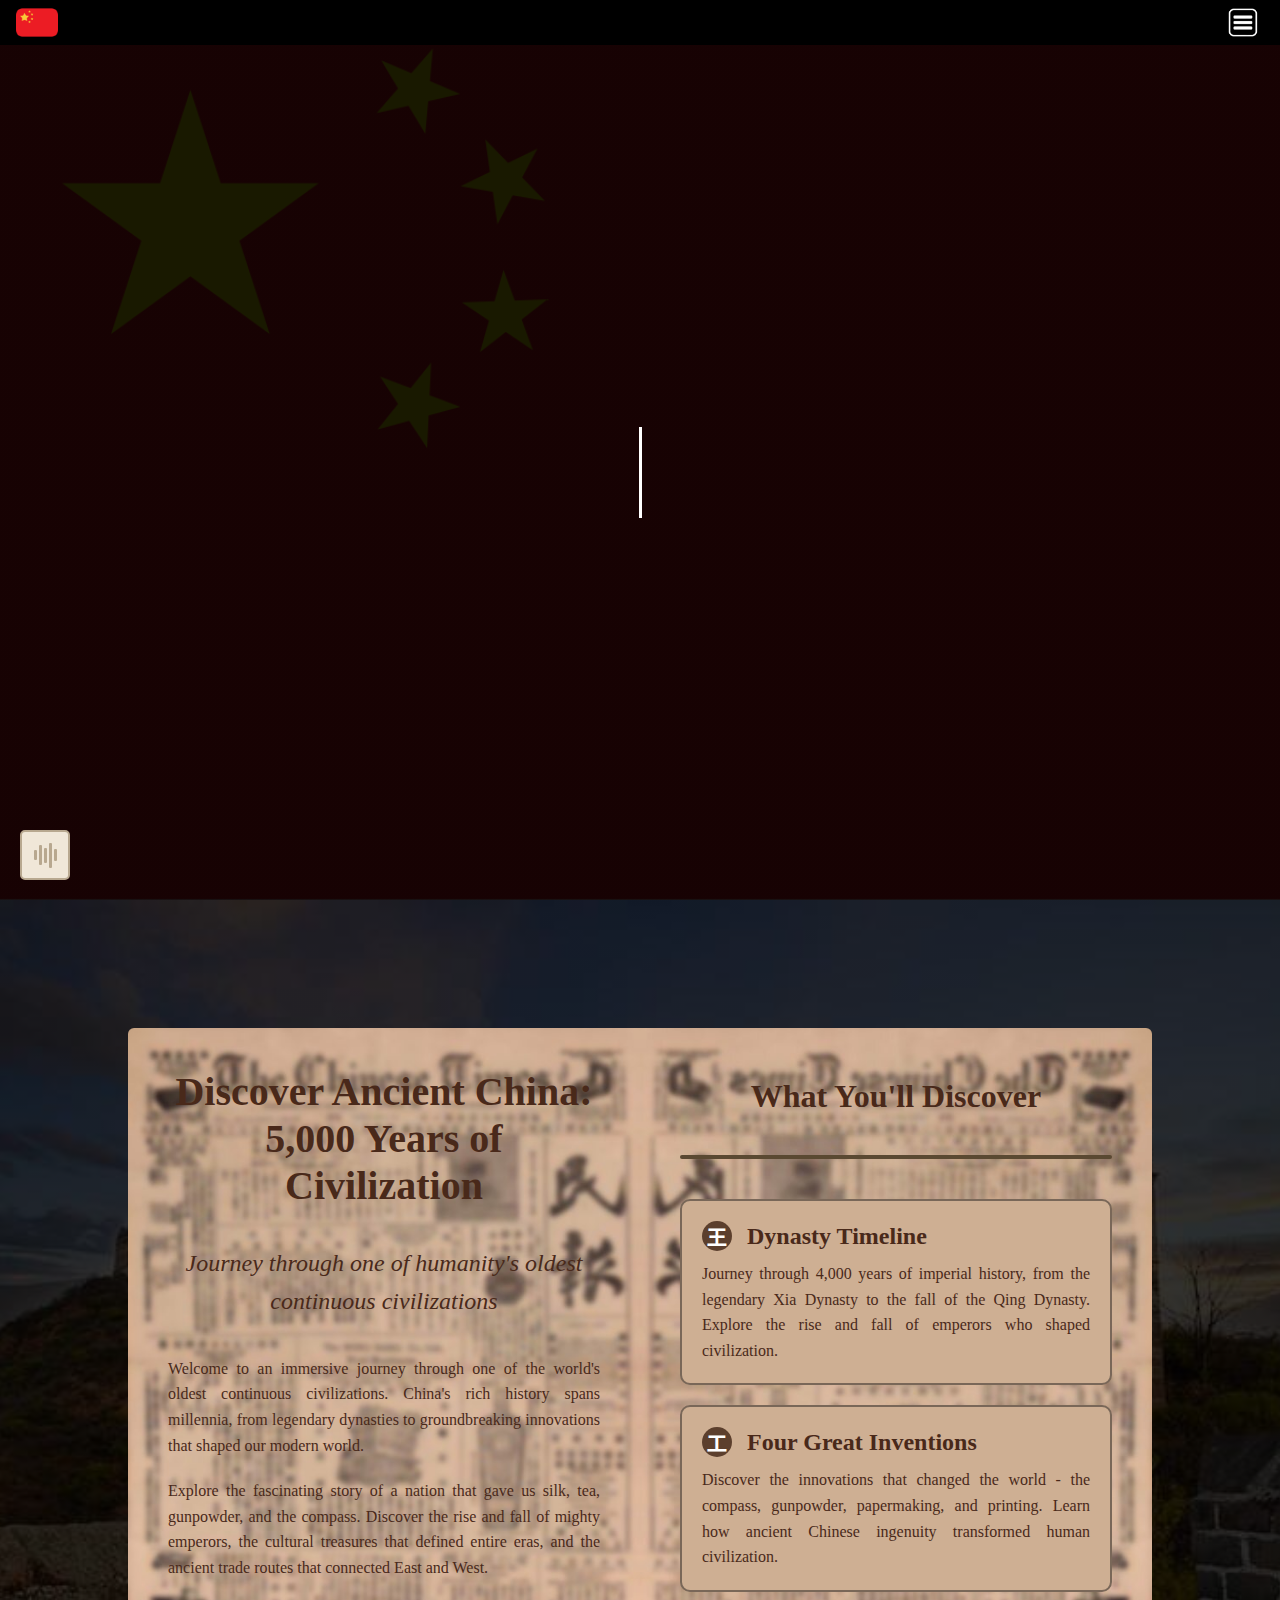
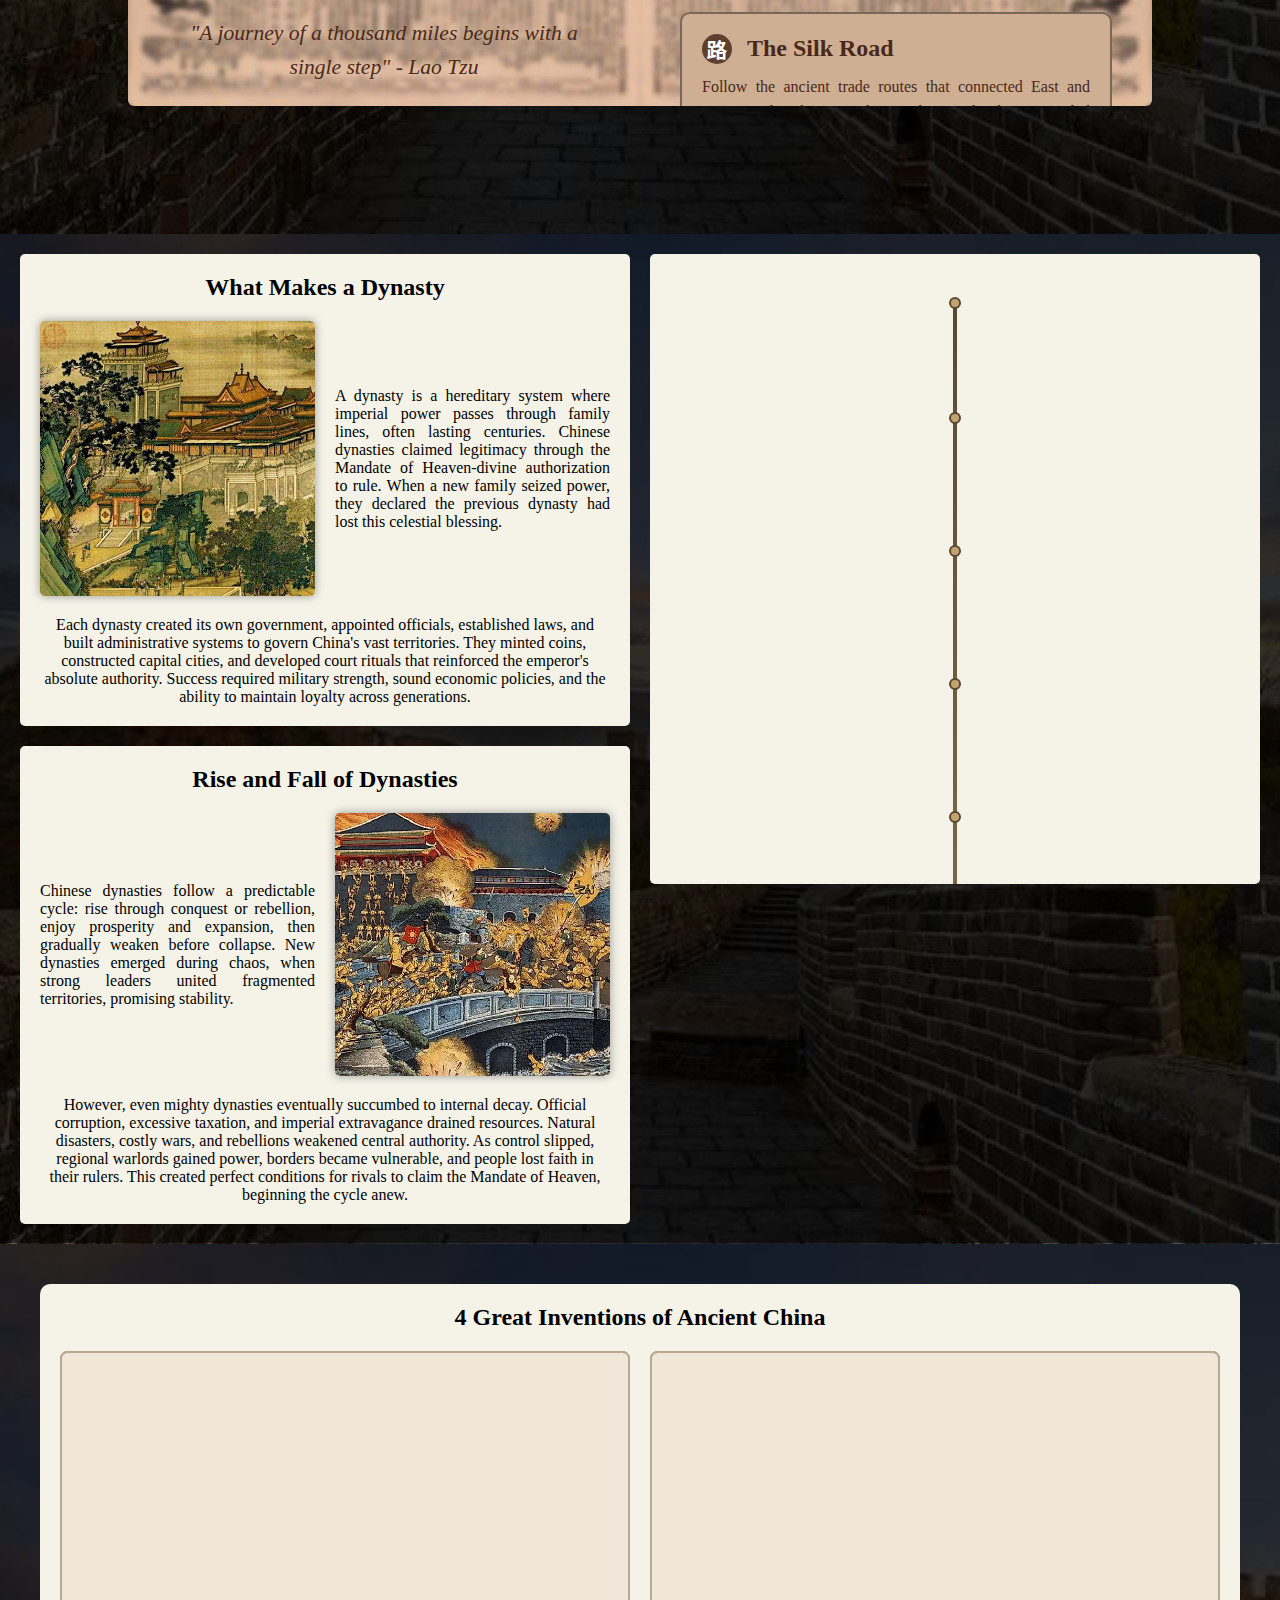
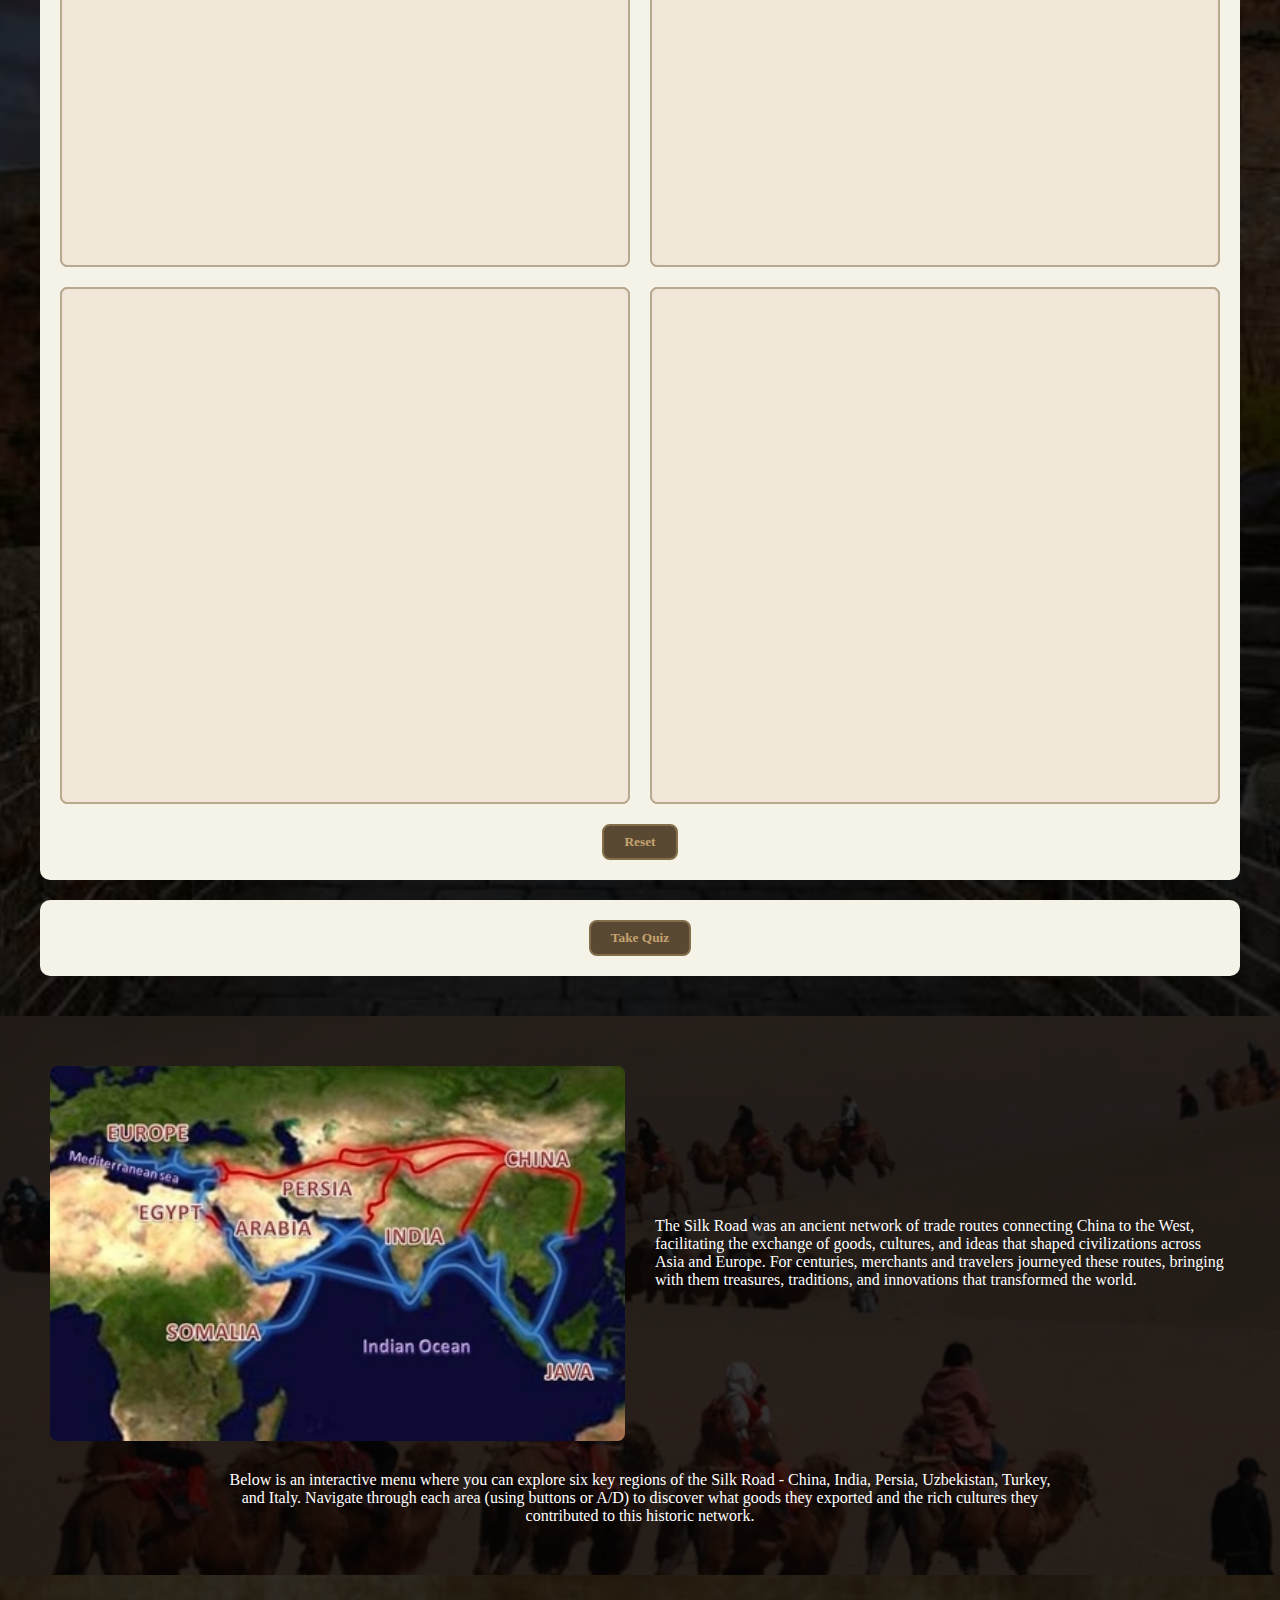
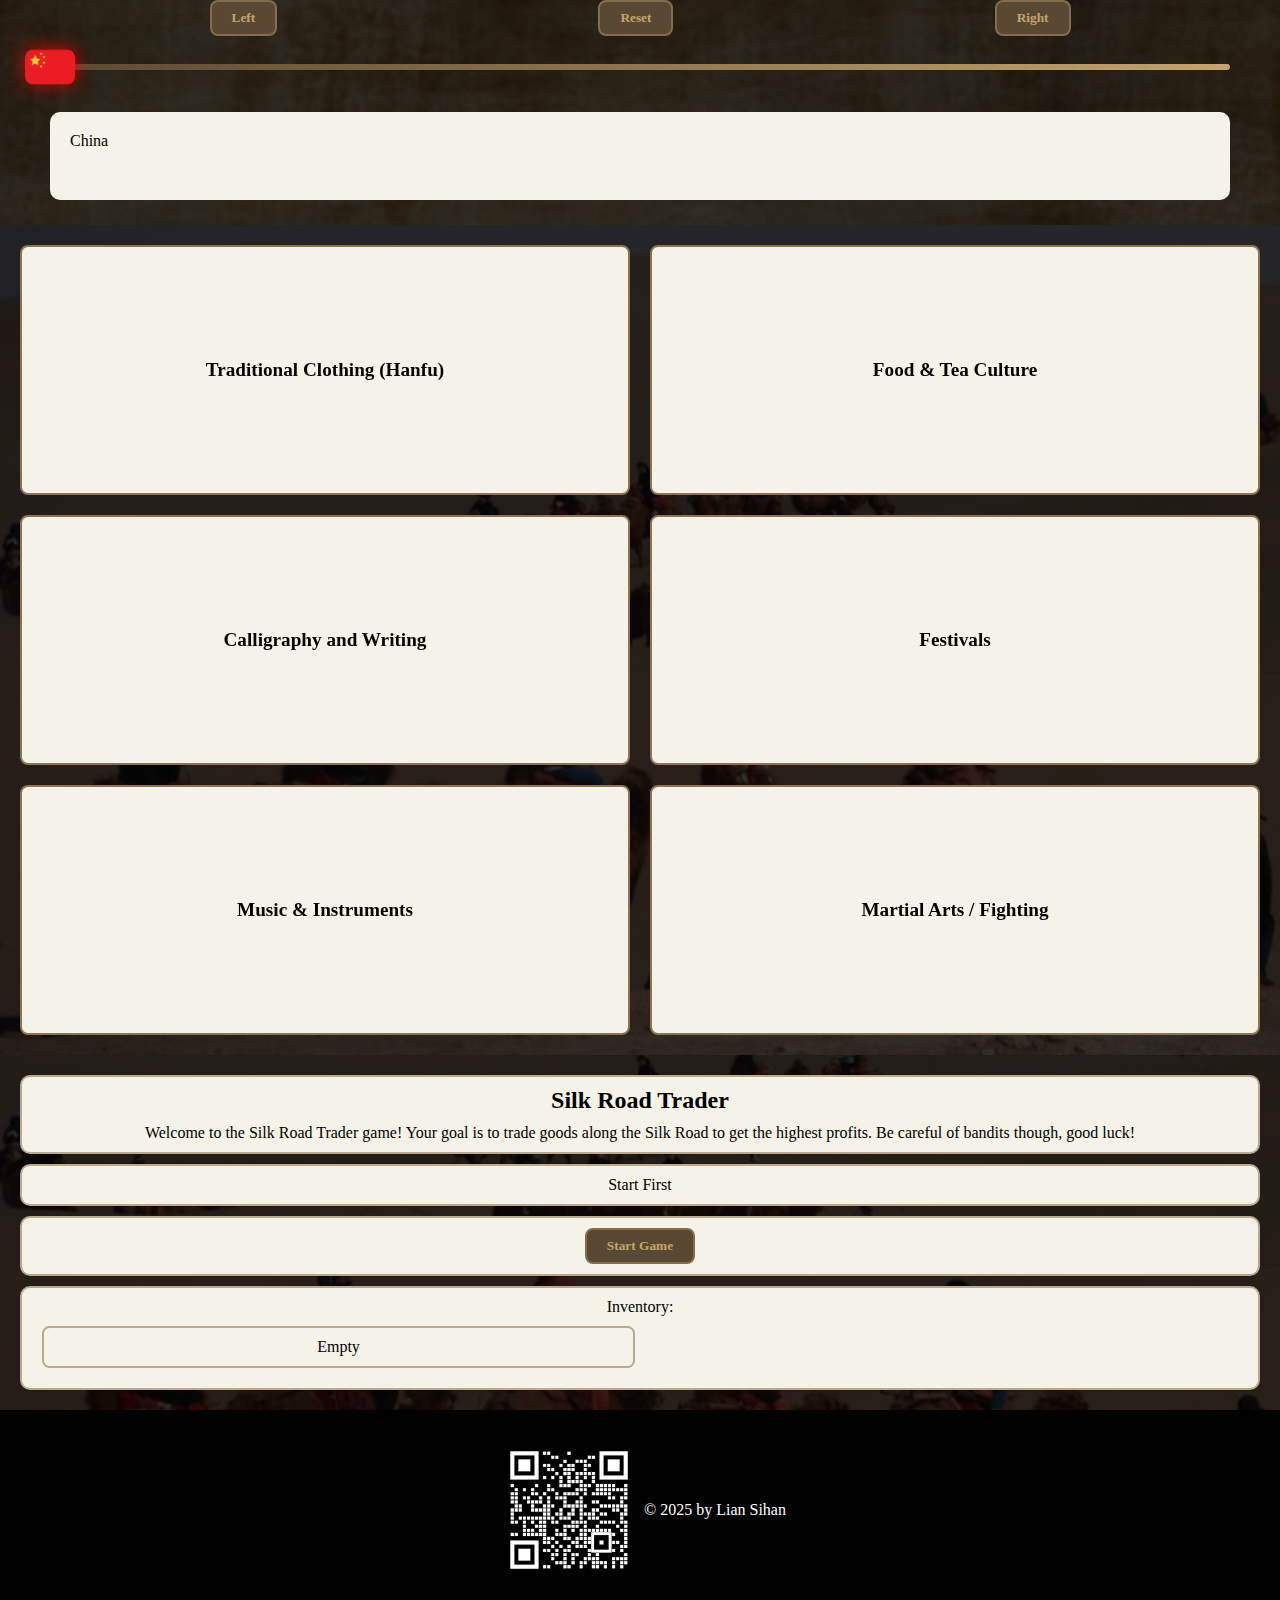
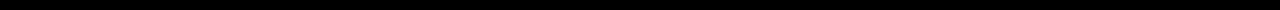
<file: WebDevA2/index.html>
<!DOCTYPE html>
<html>
    <head>
        <meta charset="UTF-8">
        <meta name="viewport" content="width=device-width,initial-scale=1.0,maximum-scale=1,user-scalable=no">
        <title>China</title>
        <link rel="stylesheet" href="css/style.css">
        <script src="main.js" defer></script>
        <meta name="mobile-web-app-capable" content="yes">
        <meta name="apple-mobile-web-app-capable" content="yes">
        <link rel="icon" type="image/x-icon" href="images/chinaEmoji.png">
        <link rel="manifest" href="manifest.json">
    </head>

    <body>
        <header>
            <button id="home"><img src="images/chinaEmoji.png" alt="China Emoji"></button>
            <button id="hamIcon"><img src="images/menuBtn.png" alt="China Emoji"></button>
        </header>

        <nav id="sideMenu">
            <button id="closeMenu"><img src="images/closeMenuBtn.png" alt="Close Menu"></button>
            <div>
                <ul>
                    <li><button id="page1btn">Home</button></li>
                    <li><button id="page2btn">Major Dynasties</button></li>
                    <li><button id="page3btn">Famous Inventions</button></li>
                    <li><button id="page4btn">Silk Road & Trade</button></li>
                    <li><button id="page5btn">Ancient Chinese Culture</button></li>
                    <li><button id="page6btn">Game</button></li>
                </ul>
            </div>
        </nav>

        <section>
            <aside>
                <p><span id="title"></span><span id="cursor">&nbsp;</span></p>
            </aside>
        </section>

        <main id="pagecontainer">
            <section class="page" id="page1">
                <div>
                    <section class="page1Content">
                        <h1>Discover Ancient China: 5,000 Years of Civilization</h1>
                        <p>Journey through one of humanity's oldest continuous civilizations</p>
                        <p>Welcome to an immersive journey through one of the world's oldest continuous civilizations. China's rich history spans millennia, from legendary dynasties to groundbreaking innovations that shaped our modern world.</p>
                        <p>Explore the fascinating story of a nation that gave us silk, tea, gunpowder, and the compass. Discover the rise and fall of mighty emperors, the cultural treasures that defined entire eras, and the ancient trade routes that connected East and West.</p>
                        <p>"A journey of a thousand miles begins with a single step" - Lao Tzu</p>
                        <div>
                            <h2>What You'll Discover</h2><hr>
                            <div>
                                    <aside>
                                        <div>
                                            <div class="logo">王</div>
                                            <h3>Dynasty Timeline</h3>
                                        </div>
                                        <p>Journey through 4,000 years of imperial history, from the legendary Xia Dynasty to the fall of the Qing Dynasty. Explore the rise and fall of emperors who shaped civilization.</p>
                                    </aside>
                                    <aside>
                                        <div>
                                            <div class="logo">工</div>
                                            <h3>Four Great Inventions</h3>
                                        </div>
                                        <p>Discover the innovations that changed the world - the compass, gunpowder, papermaking, and printing. Learn how ancient Chinese ingenuity transformed human civilization.</p>
                                    </aside>
                                    <aside>
                                        <div>
                                            <div class="logo">路</div>
                                            <h3>The Silk Road</h3>
                                        </div>
                                        <p>Follow the ancient trade routes that connected East and West. Explore how merchants, ideas, and cultures traveled across continents for over a millennium.</p>
                                    </aside>
                                    <aside>
                                        <div>
                                            <div class="logo">文</div>
                                            <h3>Cultural Heritage</h3>
                                        </div>
                                        <p>Immerse yourself in traditions, arts, and customs that endure today. From calligraphy to martial arts, discover the cultural treasures of ancient China.</p>
                                    </aside>
                                    <aside>
                                        <div>
                                            <div class="logo">玩</div>
                                            <h3>Silk Road Trader Game</h3>
                                        </div>
                                        <p>Welcome to the Silk Road Trader! Navigate ancient trade routes, barter goods for profit, and beware of bandits on your journey. May your trading bring great fortune!</p>
                                    </aside>
                            </div><hr>
                        </div>
                    </section>
                    <section class="page1Content" >
                        <div>
                            <h2>What You'll Discover</h2><hr>
                            <div>
                                    <aside>
                                        <div>
                                            <div class="logo">王</div>
                                            <h3>Dynasty Timeline</h3>
                                        </div>
                                        <p>Journey through 4,000 years of imperial history, from the legendary Xia Dynasty to the fall of the Qing Dynasty. Explore the rise and fall of emperors who shaped civilization.</p>
                                    </aside>
                                    <aside>
                                        <div>
                                            <div class="logo">工</div>
                                            <h3>Four Great Inventions</h3>
                                        </div>
                                        <p>Discover the innovations that changed the world - the compass, gunpowder, papermaking, and printing. Learn how ancient Chinese ingenuity transformed human civilization.</p>
                                    </aside>
                                    <aside>
                                        <div>
                                            <div class="logo">路</div>
                                            <h3>The Silk Road</h3>
                                        </div>
                                        <p>Follow the ancient trade routes that connected East and West. Explore how merchants, ideas, and cultures traveled across continents for over a millennium.</p>
                                    </aside>
                                    <aside>
                                        <div>
                                            <div class="logo">文</div>
                                            <h3>Cultural Heritage</h3>
                                        </div>
                                        <p>Immerse yourself in traditions, arts, and customs that endure today. From calligraphy to martial arts, discover the cultural treasures of ancient China.</p>
                                    </aside>
                                    <aside>
                                        <div>
                                            <div class="logo">玩</div>
                                            <h3>Silk Road Trader Game</h3>
                                        </div>
                                        <p>Welcome to the Silk Road Trader! Navigate ancient trade routes, barter goods for profit, and beware of bandits on your journey. May your trading bring great fortune!</p>
                                    </aside>
                            </div><hr>
                        </div>
                    </section>
                </div>
            </section>
            <section class="page" id="page2">
                <section>
                    <div id="dynastyinfo">
                        <button id="closebutton"><img src="images/closeMenuBtnBlack.png" alt="Close"></button>
                        <div id="dynastytitle"></div>
                        <div id="dynastydescription"></div>
                        <div id="dynastyimage"></div>
                    </div>
                </section>

                <div>
                    <section>
                        <div class="timeline">
                            <div class="timelineline"></div>

                            <div class="timelinerow"><div class="date">2100 BCE</div><div class="dot"></div></div>
                            <div class="dynasty"><button>Xia Dynasty</button><span>First recorded dynasty, mostly legendary.</span></div>

                            <div  class="timelinerow"><div class="date">1600 BCE</div><div class="dot"></div></div>
                            <div class="dynasty"><button>Shang Dynasty</button><span>First confirmed Chinese dynasty with archaeological evidence.</span></div>

                            <div  class="timelinerow"><div class="date">1046 BCE</div><div class="dot"></div></div>
                            <div class="dynasty"><button>Zhou Dynasty</button><span>Longest dynasty in Chinese history, split into Western and Eastern Zhou.</span></div>

                            <div  class="timelinerow"><div class="date">256 BCE</div><div class="dot"></div></div>
                            <div class="dynasty"><button>Warring States Period Ends</button><span>End of Zhou; marks the rise of Qin.</span></div>

                            <div  class="timelinerow"><div class="date">206 BCE</div><div class="dot"></div></div>
                            <div class="dynasty"><button>Han Dynasty</button><span>Golden age of Chinese civilization, science, and trade.</span></div>

                            <div  class="timelinerow"><div class="date">220 CE</div><div class="dot"></div></div>
                            <div class="dynasty"><button>Three Kingdoms</button><span>Wei, Shu, and Wu fought for control after Han collapsed.</span></div>

                            <div  class="timelinerow"><div class="date">280 CE</div><div class="dot"></div></div>
                            <div class="dynasty"><button>Western Jin</button><span>Brief unification after Three Kingdoms; ended in civil war.</span></div>

                            <div  class="timelinerow"><div class="date">581 CE</div><div class="dot"></div></div>
                            <div class="dynasty"><button>Sui Dynasty</button><span>Short-lived but reunified China and built the Grand Canal.</span></div>

                            <div  class="timelinerow"><div class="date">618 CE</div><div class="dot"></div></div>
                            <div class="dynasty"><button>Tang Dynasty</button><span>A cultural high point in art, poetry, and trade along the Silk Road.</span></div>

                            <div  class="timelinerow"><div class="date">907 CE</div><div class="dot"></div></div>
                            <div class="dynasty"><button>Five Dynasties</button><span>Fragmented short dynasties after the Tang collapse.</span></div>

                            <div  class="timelinerow"><div class="date">960 CE</div><div class="dot"></div></div>
                            <div class="dynasty"><button>Song Dynasty</button><span>Technological and economic advancements; divided into Northern and Southern Song.</span></div>

                            <div  class="timelinerow"><div class="date">1279 CE</div><div class="dot"></div></div>
                            <div class="dynasty"><button>Yuan Dynasty</button><span>Founded by Kublai Khan; first foreign-led dynasty of China.</span></div>

                            <div  class="timelinerow"><div class="date">1368 CE</div><div class="dot"></div></div>
                            <div class="dynasty"><button>Ming Dynasty</button><span>Restored Han Chinese rule; built much of the Great Wall seen today.</span></div>

                            <div  class="timelinerow"><div class="date">1644 CE</div><div class="dot"></div></div>
                            <div class="dynasty"><button>Qing Dynasty</button><span>Last imperial dynasty; ruled by the Manchus.</span></div>

                            <div  class="timelinerow"><div class="date">1912 CE</div><div class="dot"></div></div>
                            <div class="dynasty"><button>People's Republic of China</button><span>Monarchy abolished; leads into modern history.</span></div>

                            <div  class="timelinerow"><div class="date">Present</div><div class="dot"></div></div>
                        </div>
                    </section>

                    <section>
                        <h3>What Makes a Dynasty</h3>
                        <img src="images/dynasty.jpg" alt="Chinese Dynasty Timeline">
                        <p>A dynasty is a hereditary system where imperial power passes through family lines, often lasting centuries. Chinese dynasties claimed legitimacy through the Mandate of Heaven-divine authorization to rule. When a new family seized power, they declared the previous dynasty had lost this celestial blessing.</p>
                        <p>Each dynasty created its own government, appointed officials, established laws, and built administrative systems to govern China's vast territories. They minted coins, constructed capital cities, and developed court rituals that reinforced the emperor's absolute authority. Success required military strength, sound economic policies, and the ability to maintain loyalty across generations.</p>
                    </section>

                    <section>
                        <h3>Rise and Fall of Dynasties</h3>
                        <p>Chinese dynasties follow a predictable cycle: rise through conquest or rebellion, enjoy prosperity and expansion, then gradually weaken before collapse. New dynasties emerged during chaos, when strong leaders united fragmented territories, promising stability.</p>
                        <img src="images/fallen_dynasty.jpg" alt="Chinese Dynasty Timeline">
                        <p>However, even mighty dynasties eventually succumbed to internal decay. Official corruption, excessive taxation, and imperial extravagance drained resources. Natural disasters, costly wars, and rebellions weakened central authority. As control slipped, regional warlords gained power, borders became vulnerable, and people lost faith in their rulers. This created perfect conditions for rivals to claim the Mandate of Heaven, beginning the cycle anew.</p>
                    </section>
                </div>
            </section>
            <section class="page" id="page3">
                <div>
                    <div id="inventions">
                        <h2>4 Great Inventions of Ancient China</h2>
                        <div class="invention">
                            <div class="blockingtile"></div>
                            <div class="inventiondetail">
                                <h3>Compass</h3>
                                <img src="images/compass.jpg" alt="Ancient Chinese Compass">
                                <p>The compass was invented during the Han Dynasty. It revolutionized navigation and enabled open-sea exploration long before it reached Europe.</p>
                            </div>
                        </div>

                        <div class="invention">
                            <div class="blockingtile"></div>
                            <div class="inventiondetail">
                                <h3>Gunpowder</h3>
                                <img src="images/gunpowder.jpg" alt="Chinese Gunpowder Recipe">
                                <p>Discovered during the Tang Dynasty, gunpowder changed warfare forever. It led to the invention of fireworks, cannons, and eventually modern firearms.</p>
                            </div>
                        </div>

                        <div class="invention">
                            <div class="blockingtile"></div>
                            <div class="inventiondetail">
                                <h3>Papermaking</h3>
                                <img src="images/papermaking.jpg" alt="Chinese Papermaking">
                                <p>Invented by Cai Lun in the Eastern Han Dynasty, papermaking revolutionized communication, education, and the spread of knowledge worldwide.</p>
                            </div>
                        </div>

                        <div class="invention">
                            <div class="blockingtile"></div>
                            <div class="inventiondetail">
                                <h3>Printing</h3>
                                <img src="images/printing.jpg" alt="Woodblock Printing">
                                <p>Woodblock printing emerged during the Tang Dynasty, followed by movable type in the Song Dynasty. It transformed the availability of books and literacy.</p>
                            </div>
                        </div>
                        <button>Reset</button>
                    </div>

                    <div id="quizButton">
                        <button>Take Quiz</button>
                    </div>

                    <div class="gone" id="quiz">
                        <div>
                            <p>1. How many "Great Inventions" are there?</p>
                            <input type="number" name="q1" min="0">
                        </div>

                        <div>
                            <p>2. Select all that are part of the Great Inventions:</p>
                            <div id="checkboxes">
                                <label><input type="checkbox" name="q2" value="Compass" ><span class="option">Compass</span></label>
                                <label><input type="checkbox" name="q2" value="Gunpowder"><span class="option">Gunpowder</span></label>
                                <label><input type="checkbox" name="q2" value="Silk"><span class="option">Silk</span></label>
                                <label><input type="checkbox" name="q2" value="Papermaking"><span class="option">Papermaking</span></label>
                                <label><input type="checkbox" name="q2" value="Printing"><span class="option">Printing</span></label>
                            </div>
                        </div>

                        <div>
                            <p>3. Which dynasty invented the compass?</p>
                            <input type="text" name="q3">
                        </div>

                        <div>
                            <p>4. Which dynasty saw the discovery of gunpowder?</p>
                            <div id="radios">
                                <label><input type="radio" name="q4" value="Tang"><span class="option">Tang</span></label>
                                <label><input type="radio" name="q4" value="Han"><span class="option">Han</span></label>
                                <label><input type="radio" name="q4" value="Qing"><span class="option">Qing</span></label>
                            </div>
                        </div>
                        
                        <div>
                            <p>5. Who invented papermaking?</p>
                            <select name="q5">
                                <option>Empty</option>
                                <option>Confucius</option>
                                <option>Cai Lun</option>
                                <option>Laozi</option>
                                <option>Sun Tzu</option>
                            </select>
                        </div>

                        <div>
                            <p>6. When did printing begin? (Select dynasty)</p>
                            <select name="q6">
                                <option>Empty</option>
                                <option>Han Dynasty</option>
                                <option>Tang Dynasty</option>
                                <option>Song Dynasty</option>
                                <option>Qing Dynasty</option>
                            </select>
                        </div>

                        <div>
                            <button id="quizReset">Reset</button>
                            <button id="quizSubmit">Submit</button>
                        </div>

                        <div id="quizResult"></div>
                    </div>
                </div>
            </section>
            <section class="page" id="page4">
                <section>
                    <aside><img src="images/silkRoad.jpeg" alt="Silk Road"></aside>
                    <article><p>The Silk Road was an ancient network of trade routes connecting China to the West, facilitating the exchange of goods, cultures, and ideas that shaped civilizations across Asia and Europe. For centuries, merchants and travelers journeyed these routes, bringing with them treasures, traditions, and innovations that transformed the world.</p></article>
                    <p>Below is an interactive menu where you can explore six key regions of the Silk Road - China, India, Persia, Uzbekistan, Turkey, and Italy. Navigate through each area (using buttons or A/D) to discover what goods they exported and the rich cultures they contributed to this historic network.</p>
                    <!-- <h1>Durian Clicker</h1>
                    <p>Click durian to catch it</p>
                    <h2 id="scoreBox">Score: 0</h2>
                    <img id="durianId" src="Images/durian01.png" alt="durian image"> -->
                </section>

                <div id="ballContainer">
                    <div>
                        <button id="leftBtn">Left</button>
                        <button id="resetBtn">Reset</button>
                        <button id="rightBtn">Right</button>
                    </div>
                    <div id="ballLine"></div>
                    <div id="ball"><img src="images/chinaEmoji.png" alt="flag emoji"></div>
                    <div id="ballContent">
                        China
                    </div>
                </div>
            </section>
            <section class="page" id="page5">
                <div>
                    <div class="flip">
                        <div class="flipInner">
                            <div class="flipFront">Traditional Clothing (Hanfu)</div>
                            <div class="flipBack">Long flowing robes with wide sleeves and belts, worn in various dynasties (especially Han and Tang). Clothing signified social status, gender, and roles.</div>
                        </div>
                    </div>

                    <div class="flip">
                        <div class="flipInner">
                            <div class="flipFront">Food & Tea Culture</div>
                            <div class="flipBack">Staples included rice, millet, vegetables, duck, and pork. Tea was central — both as a daily drink and in ceremonies. Dumplings, noodles, and congee trace back to ancient times.</div>
                        </div>
                    </div>

                    <div class="flip">
                        <div class="flipInner">
                            <div class="flipFront">Calligraphy and Writing</div>
                            <div class="flipBack">Artistic writing using brush, ink, and paper. Chinese characters (hanzi) evolved from ancient scripts like oracle bones and seal script.</div>
                        </div>
                    </div>

                    <div class="flip">
                        <div class="flipInner">
                            <div class="flipFront">Festivals</div>
                            <div class="flipBack">Major festivals include Lantern Festival, Mid-Autumn Festival, Dragon Boat Festival, and Spring Festival (Lunar New Year). Celebrations included dances, firecrackers, poetry, and moon worship.</div>
                        </div>
                    </div>

                    <div class="flip">
                        <div class="flipInner">
                            <div class="flipFront">Music & Instruments</div>
                            <div class="flipBack">Traditional instruments such as guzheng (zither), erhu (two-string violin), dizi (flute), and pipa (lute). Music was important in courts, ceremonies, and storytelling.</div>
                        </div>
                    </div>

                    <div class="flip">
                        <div class="flipInner">
                            <div class="flipFront">Martial Arts / Fighting</div>
                            <div class="flipBack">Ancient Chinese martial arts (kung fu/wushu) combined physical skill, philosophy, and self-discipline. Styles varied widely, influencing combat, health, and spiritual practice.</div>
                        </div>
                    </div>
                </div>
            </section>
            <section class="page" id="page6">
                <div>
                    <div>
                        <h2>Silk Road Trader</h2>
                        <p>Welcome to the Silk Road Trader game! Your goal is to trade goods along the Silk Road to get the highest profits. Be careful of bandits though, good luck!</p>
                    </div>

                    <div id="stats">
                        <div id="location">
                            <p>Start First</p>
                        </div>
                        <div id="gold">
                        </div>
                        <div id="progress">
                        </div>
                    </div>

                    <div id="game">
                        <div class="gone" id="shop">
                            <div id="item1">
                                <p></p>
                                <p>Price: 20 Gold</p>
                                <button>Buy</button>
                            </div>
                            <div id="item2">
                                <p>Tea</p>
                                <p>Price: 15 Gold</p>
                                <button>Buy</button>
                            </div>
                            <div id="item3">
                                <p>Porcelain</p>
                                <p>Price: 25 Gold</p>
                                <button>Buy</button>
                            </div>
                            <div id="item4">
                                <p>Jade</p>
                                <p>Price: 18 Gold</p>
                                <button>Buy</button>
                            </div>
                            <button id="backBtn">Back</button>
                        </div>
                        <div class="gone" id="mainArea">
                            <p id="place">Welcome to the Silk Road! Buy goods and travel to Italy to sell them.</p>
                            <button id="travelBtn">Travel</button>
                            <button id="buyBtn">Buy</button>
                        </div>
                        <div class="gone" id="enemyArea">
                            <p>Bandits are attacking! Click to kill them all within <span id="timer">10</span> seconds!</p>
                            <div id="banditArea"></div>
                        </div>
                        <div id="startArea">
                            <button id="startBtn">Start Game</button>
                        </div>
                        <div id="gameOver" class="gone">
                            <div id="gameOverText">
                                <p>Game Over!</p>
                            </div>
                            <button id="restartBtn">Restart</button>
                        </div>
                    </div>

                    <div id="inventory">
                        <p>Inventory:</p>
                        <div id="inventoryItems">
                            <div>Empty</div>
                        </div>
                    </div>
                </div>
            </section>
        </main>

        <div id="musicButton">
            <div id="bar1" class="bar"></div>
            <div id="bar2" class="bar"></div>
            <div id="bar3" class="bar"></div>
            <div id="bar4" class="bar"></div>
            <div id="bar5" class="bar"></div>
        </div>

        <footer>
            <img src="images/qr.png" alt="QR Code">
            &copy; 2025 by Lian Sihan
        </footer>
    </body>
</html>
</file>
<file: WebDevA2/css/style.css>
* {
    margin: 0;
    padding: 0;
    box-sizing: border-box;
    font-family: 'CrimsonText', 'Georgia', serif;
}

/* My Font */
@font-face {
    font-family: 'CrimsonText';
    src: url('../fonts/CrimsonText-Regular.ttf') format('ttf');
    font-weight: normal;
    font-style: normal;
}

.page {
    width: 100%;
    height: auto;
}


body > nav {
    display: none;
}

body {
    display: grid;
    grid-template-columns: auto;
    grid-template-rows: auto auto auto;
    max-width: 100%;
}

body header,
body footer {
    background: black;
    color: white;
    display: flex;
    justify-content: space-between;
    align-items: center;
}

body footer {
    justify-content: center;
    padding: 25px 0;
}
footer img {
    width: 150px;
    height: 150px;
    border-radius: 25%;
}

body header {
    background: black;
    display: flex;
    justify-content: space-between;
    align-items: center;
    padding: 0.1rem 1rem;
    height: 5vh;
    width: auto;
}

body header button {
    background: none;
    border: none;
    cursor: pointer;
    height: 100%;
}

body header button img {
    height: 100%;
    width: auto;
    transition: transform 0.3s ease;
}

body header button.animation {
    animation: bounce 2s ease-in-out;
}

body header button img:hover {
    transform: scale(1.1);
}






#page1 {
    background: linear-gradient(rgba(0, 0, 0, 0.8), rgba(0, 0, 0, 0.8)), url('../images/gwoc.jpg');
    background-repeat: no-repeat;
    background-size: cover;
    background-position: center;
    width: 100%;
    height: auto;
    max-height: 73vw;
    padding: 10vw 0px;
}

#page1 > div {
    display: flex;
    flex-direction: row;
}

#page1 > div > section:nth-of-type(1) {
    margin-left: 10vw;
    width: 100%;
    max-width: 40vw;
    height: 53vw;
    background: url('../images/newspaper_background_3.jpg');
    background-repeat: no-repeat;
    background-size: cover;
    background-position: center;
    border-radius: 6px 0px 0px 6px;
    overflow-y: auto;
    padding: 40px;
    color: rgb(73, 41, 26);
}

#page1 > div > section:nth-of-type(2) {
    width: 100%;
    max-width: 40vw;
    height: 53vw;
    background: url('../images/newspaper_background_3_flipped.jpg');
    background-repeat: no-repeat;
    background-size: cover;
    background-position: center;
    border-radius: 0px 6px 6px 0px;
    overflow-y: auto;
    padding: 40px;
    color: rgb(73, 41, 26);
    direction: rtl; /* flips the scrollbar to the left */
}

#page1 > div > section:nth-of-type(1) > div {
    display:none;
}

#page1 > div > section:nth-of-type(2) > div {
    direction: ltr; /* flips the scrollbar to the left */
}

#page1 > div > section::-webkit-scrollbar {
    width: 12px;
}

#page1 > div > section::-webkit-scrollbar-track {
    background: #836d4b52;
}

#page1 > div > section::-webkit-scrollbar-thumb {
    background: #836d4b;
}

#page1 > div > section::-webkit-scrollbar-thumb:hover {
    background: #5a4932;
}

.page1Content > h1 {
    text-align: center;
    font-size: 2.5rem;
    margin-bottom: 35px;
}

.page1Content > p:first-of-type {
    text-align: center;
    font-size: 1.5rem;
    margin-bottom: 35px;
    font-style: italic;
}

.page1Content > p:last-of-type {
    text-align: center;
    font-size: 1.35rem;
    font-style: italic;
    margin-top: 35px;
}

.page1Content > p {
    text-align: justify;
    font-size: 1rem;
    line-height: 1.6;
    margin-bottom: 20px;
}

.page1Content > h2 {
    text-align: center;
    font-size: 2rem;
    margin: 55px 0px 20px 0px;
}

.page1Content > div > h2 {
    text-align: center;
    font-size: 2rem;
    margin-top: 10px;
}

.page1Content > hr, .page1Content > div > hr {
    border: 0;
    height: 4px;
    background: #5a4932;
    border-radius: 2px;
    margin: 20px 0px;
}

.page1Content > div, .page1Content > div > div {
    display: grid;
    grid-template-columns: 1fr;
    grid-template-rows: auto auto auto auto auto;
    gap: 20px;
}

.page1Content div > div > aside {
    border: 0;
    background: transparent;
    color: rgb(73, 41, 26);
    cursor: pointer;
}

.page1Content div > div > aside {
    background: rgb(206,175,147);
    border: 2px solid rgb(121, 103, 88);
    border-radius: 10px;
    padding: 20px;
    transition: transform 0.3s ease, box-shadow 0.3s ease;
    text-align: left;
}

.page1Content div > div > aside:hover {
    transform: translateY(-5px);
    box-shadow: 0 8px 20px #00000020;
    background: rgb(180, 153, 129);
}

.page1Content div > div > aside  p {
    text-align: justify;
    font-size: 1rem;
    line-height: 1.6;
}

.page1Content div > div > aside  h3 {
    text-align: center;
    font-size: 1.5rem;
}

.page1Content div > div > aside > div {
    display: flex;
    flex-direction: row;
    align-items: center;
    gap: 15px;
    font-size: 1.3rem;
    margin-bottom: 10px;
}

.logo {
    color: white;
    background: #5c3f2d;
    width: 30px;
    height: 30px;
    border-radius: 50%;
    display:flex;
    flex-direction: row;
    justify-content: center;
    font-weight: bold;
    /* I tired importing own chinese font, but it didnt work and chinese font was over 7mb so im using a better looking one than default */
    font-family: 'Microsoft YaHei', 'Noto Sans CJK SC', sans-serif;
}















#page2 {
    background: linear-gradient(rgba(0, 0, 0, 0.8), rgba(0, 0, 0, 0.8)), url('../images/gwoc.jpg');
    background-repeat: no-repeat;
    background-size: cover;
    background-position: center;
}

#page2 > div {
    display: grid;
    grid-template-columns: 1fr 1fr;
    grid-template-rows: auto auto;
    grid-gap: 20px;
    padding: 20px;
}

#page2 > div > section:first-of-type {
    grid-row: 1 / 3;
    grid-column: 2 / 3;
    background: #f5f3e8;
    border-radius: 5px;
    padding: 20px;
    overflow-y: auto;
    max-height: 70vh;
    width: 100%;
}

#page2 > div > section::-webkit-scrollbar {
    width: 12px;
}

#page2 > div > section::-webkit-scrollbar-track {
    background: #836d4b52;
    border-radius: 4px;
}

#page2 > div > section::-webkit-scrollbar-thumb {
    background: #836d4b;
    border-radius: 4px;
}

#page2 > div > section::-webkit-scrollbar-thumb:hover {
    background: #5a4932;
}

#page2 > div > section:nth-of-type(2) {
    background: #f5f3e8;
    border-radius: 5px;
    padding: 20px;
    display:grid;
    grid-template-columns: 1fr 1fr;
    grid-template-rows: auto auto auto;
    grid-gap: 20px;
}

#page2 > div > section:nth-of-type(3) {
    background: #f5f3e8;
    border-radius: 5px;
    padding: 20px;
    display:grid;
    grid-template-columns: 1fr 1fr;
    grid-template-rows: auto auto auto;
    grid-gap: 20px;
}

#page2 > div > section:nth-of-type(2) > h3,
#page2 > div > section:nth-of-type(3) > h3 {
    grid-column: 1 / 3;
    text-align: center;
    font-size: 1.5rem;
}

#page2 > div > section:nth-of-type(2) > img,
#page2 > div > section:nth-of-type(3) > img {
    width: 100%;
    max-width: 500px;
    height: auto;
    align-self: center;
    justify-self: center;
    border-radius: 5px;
    box-shadow: 0 0 10px rgba(0, 0, 0, 0.377);
    transition: all 0.3s ease;
}

#page2 > div > section:nth-of-type(2) > img:hover,
#page2 > div > section:nth-of-type(3) > img:hover {
    transform: scale(1.05);
    box-shadow: 0 0 10px rgba(0, 0, 0, 0.753);
}

#page2 > div > section:nth-of-type(2) > p:first-of-type,
#page2 > div > section:nth-of-type(3) > p:first-of-type {
    align-self: center;
    text-align: justify;
}

#page2 > div > section:nth-of-type(2) > p:last-of-type,
#page2 > div > section:nth-of-type(3) > p:last-of-type {
    grid-column: 1 / 3;
    text-align: center;
}












#page3 {
    background: linear-gradient(rgba(0, 0, 0, 0.8), rgba(0, 0, 0, 0.8)), url('../images/gwoc.jpg');
    background-repeat: no-repeat;
    background-size: cover;
    background-position: center;
    padding: 40px;
}

#page3 > div {
    display: grid;
    grid-template-columns: 1fr;
    grid-template-rows: auto auto;
    grid-gap: 20px;
}

#inventions {
    display: grid;
    grid-template-columns: 1fr 1fr;
    grid-template-rows: auto auto auto auto;
    grid-gap: 20px;
    padding: 20px;
    background: #f5f3e8;
    border-radius: 10px;
}

#quizButton,
#quiz {
    padding: 20px;
    background: #f5f3e8;
    border-radius: 10px;
}

#inventions > h2,
#page3 > div > div > button {
    display: flex;
    grid-column: 1 / 3;
    text-align: center;
    justify-self: center;
    align-self: center;
}

#page3 > div > div > button,
#quiz button {    
    background: #5a4932;
    color: #c5a371;
    font-weight: 600;
    padding: 8px 20px;
    border-radius: 8px;
    border: 2px solid #836d4b;
    cursor: pointer;
    transition: all 0.3s ease;
}

#page3 > div > div > button:hover,
#quiz button:hover {
    background: #c5a371;
    color: #5a4932;
    border: 2px solid #5a4932;
    transform: scale(1.1);
}

#quiz button {
    margin: 0px 8px;
}

#quiz {
    display: grid;
    grid-template-columns: 1fr;
    grid-template-rows: auto auto auto auto auto auto auto;
    grid-gap: 20px;
}

#quiz > div {
    justify-self: center;
    align-self: center;
}

#quiz > div p {
    justify-self: center;
    align-self: center;
    padding-bottom: 10px;
}

.option {
    padding: 10px;
    border: 2px solid rgb(184, 168, 143);
    border-radius: 10px;
    background: #f5f3e8;
    color: black;
    width: 300px;
    text-align: center;
    transition: all 0.3s ease;
    display: block;
}

#checkboxes {
    display:grid;
    grid-template-columns: 1fr;
    grid-template-rows: auto auto auto auto auto;
    grid-gap: 5px;
    justify-self: center;
    align-self: center;
}

#radios {
    display:grid;
    grid-template-columns: 1fr;
    grid-template-rows: auto auto auto;
    grid-gap: 5px;
    justify-self: center;
    align-self: center;
}

#radios label,
#checkboxes label {
    cursor: pointer;
}

/* remove the boxes for quiz as we use label so we can click */
input[type="checkbox"],
input[type="radio"] {
    display: none;
}

/* check if its clicked to highlight it */
input[type="checkbox"]:checked + .option,
input[type="radio"]:checked + .option {
    padding: 10px;
    border: 2px solid rgb(184, 168, 143);
    border-radius: 10px;
    background: rgb(219, 212, 198);
    color: black;
}

input[type="text"],
input[type="number"],
select {
    padding: 10px;
    border: 2px solid rgb(184, 168, 143);
    border-radius: 10px;
    background: #f5f3e8;
    color: black;
    width: 300px;
    text-align: center;
    transition: all 0.3s ease;
    justify-self: center;
    align-self: center;
}






#page4 {
    background: rgb(152, 152, 255);
}

#page4 > section {
    display: grid;
    grid-template-columns: 1fr 1fr;
    grid-template-rows: auto auto;
    grid-gap: 30px;
    background: linear-gradient(rgba(0, 0, 0, 0.8), rgba(0, 0, 0, 0.8)), url('../images/silk camel.webp');
    background-repeat: no-repeat;
    background-size: cover;
    background-position: center;
    width: 100%;
    height: auto;
    padding: 50px;
    color: white;
}

#page4 > section > aside {
    display: flex;
    flex-direction: column;
    justify-content: center;
}

#page4 > section > aside > img {
    width: 100%;
    height: auto;
    grid-column: 1 / 2;
    grid-row: 1 / 2;
    border-radius: 7.5px;
}

#page4 > section > article {
    display: flex;
    flex-direction: column;
    justify-content: center;
    text-align: left;
}

#page4 > section > p {
    margin: 0 15%;
    grid-column: 1 / 3;
    text-align: center;
    display: flex; 
    flex-direction: column;
    justify-content: center;
}






#page5 {
    background: rgb(163, 255, 232);
}

#page5 > div {
    display: grid;
    grid-template-columns: 1fr 1fr;
    grid-template-rows: auto auto auto;
    grid-gap: 20px;
    background: linear-gradient(rgba(0, 0, 0, 0.8), rgba(0, 0, 0, 0.8)), url('../images/silk camel.webp');
    background-repeat: no-repeat;
    background-size: cover;
    background-position: center;
    width: 100%;
    height: auto;
    padding: 20px;
    color: white;
}

.flip {
    width: 100%;
    height: 250px;
    perspective: 1000px;
}

.flipInner {
    width: 100%;
    height: 100%;
    position: relative;
    transform-style: preserve-3d;
    transition: transform 0.6s;
    text-align: center;
    cursor: pointer;
}

.flip.flipped .flipInner {
    transform: rotateY(180deg);
}

.flipFront,
.flipBack {
    position: absolute;
    width: 100%;
    height: 100%;
    backface-visibility: hidden;
    border-radius: 8px;
    border: 2px solid #8b7355;
    display: flex;
    align-items: center;
    justify-content: center;
    padding: 20px;
    box-sizing: border-box;
}

.flipFront {
    background: #f5f3e8;
    color: black;
    font-weight: 600;
    font-size: 1.2rem;
}

/* flip it by 180 default so when we click we can flip it back */
.flipBack { 
    transform: rotateY(180deg);
    color: white;
}

.flip:nth-of-type(1) .flipBack {
    background: linear-gradient(rgba(0, 0, 0, 0.7), rgba(0, 0, 0, 0.7)), url('../images/hanfu.webp');
    background-repeat: no-repeat;
    background-size: cover;
    background-position: center;   
}

.flip:nth-of-type(2) .flipBack {
    background: linear-gradient(rgba(0, 0, 0, 0.7), rgba(0, 0, 0, 0.7)), url('../images/tea.webp');
    background-repeat: no-repeat;
    background-size: cover;
    background-position: center;   
}

.flip:nth-of-type(3) .flipBack {
    background: linear-gradient(rgba(0, 0, 0, 0.7), rgba(0, 0, 0, 0.7)), url('../images/calligraphy.webp');
    background-repeat: no-repeat;
    background-size: cover;
    background-position: center;   
}

.flip:nth-of-type(4) .flipBack {
    background: linear-gradient(rgba(0, 0, 0, 0.7), rgba(0, 0, 0, 0.7)), url('../images/festival.webp');
    background-repeat: no-repeat;
    background-size: cover;
    background-position: center;   
}

.flip:nth-of-type(5) .flipBack {
    background: linear-gradient(rgba(0, 0, 0, 0.7), rgba(0, 0, 0, 0.7)), url('../images/instrument.webp');
    background-repeat: no-repeat;
    background-size: cover;
    background-position: center;   
}

.flip:nth-of-type(6) .flipBack {
    background: linear-gradient(rgba(0, 0, 0, 0.7), rgba(0, 0, 0, 0.7)), url('../images/ipman.webp');
    background-repeat: no-repeat;
    background-size: cover;
    background-position: center;   
}




#page6 {
    background: rgb(252, 162, 162);
}

#page6 > div {
    display: grid;
    grid-template-columns: 1fr;
    grid-template-rows: auto auto auto auto;
    grid-gap: 10px;
    background: linear-gradient(rgba(0, 0, 0, 0.8), rgba(0, 0, 0, 0.8)), url('../images/silk camel.webp');
    background-repeat: no-repeat;
    background-size: cover;
    background-position: center;
    width: 100%;
    height: auto;
    padding: 20px;
    color: white;
}

#page6 > div > div {
    padding: 10px;
    border: 2px solid rgb(184, 168, 143);
    border-radius: 10px;
    background: #f5f3e8;
    width: 100%;
    height: auto;
    color: black;
    text-align: center;
    transition: all 0.3s ease;
    justify-self: center;
    align-self: center;
}

#page6 > div > div:first-of-type > h2 {
    margin-bottom: 10px;
}

#mainArea {
    padding: 82px 0px;
}

#gameOverText {
    margin-bottom: 10px;
}

#shop {
    display: grid;
    grid-template-columns: 1fr 1fr;
    grid-template-rows: auto auto auto;
    grid-gap: 10px;
}

#shop > div {
    padding: 10px;
    border: 2px solid rgb(184, 168, 143);
    border-radius: 7.5px;
    background: #f5f3e8;
    width: 100%;
    height: auto;
    color: black;
    text-align: center;
    transition: all 0.3s ease;
}

#backBtn {
    grid-column: 1 / 3;
    width: fit-content;
    margin: 0 auto;
}

#inventoryItems {
    display: grid;
    grid-template-columns: 1fr 1fr;
    grid-template-rows: auto;
    grid-gap: 10px;
    padding: 10px;
}

#inventoryItems > div {
    padding: 10px;
    border: 2px solid rgb(184, 168, 143);
    border-radius: 7.5px;
    background: #f5f3e8;
    width: 100%;
    height: auto;
    color: black;
    text-align: center;
    transition: all 0.3s ease;
}

#page6 button {
    background: #5a4932;
    color: #c5a371;
    font-weight: 600;
    padding: 8px 20px;
    border-radius: 8px;
    border: 2px solid #836d4b;
    cursor: pointer;
    transition: all 0.3s ease;
}

#page6 button:hover {
    background: #c5a371;
    color: #5a4932;
    border: 2px solid #5a4932;
}

#place {
    margin-bottom: 10px;
}

#banditArea {
    position: relative;
    margin-top: 10px;
    width: 100%;
    height: 50vh;
    border: 2px solid rgb(184, 168, 143);
    border-radius: 5px;
}

.enemy {
    position: absolute;
    transition: all 0.3s ease;
    width: 40px;
    height: 40px;
    cursor: pointer;
}

.enemy.animation {
    animation: spin 1s infinite;
}

/* Rotate the enemies whe they die */
@keyframes spin {
    0% {
        transform: rotate(0deg);
    }

    100% {
        transform: rotate(360deg);
    }
}













/* Chinese Logo bounces on top right */
@keyframes bounce {
    0% {
        transform: scale(1) translateY(0);
    }

    20% {
        transform: scale(0.9) translateY(8px);
    }

    40% {
        transform: scale(1.05) translateY(-3px);
    }

    60% {
        transform: scale(0.95) translateY(5px);
    }

    80% {
        transform: scale(1.02) translateY(-2px);
    }

    100% {
        transform: scale(1) translateY(0);
    }
}





/* Side menu styles */
#sideMenu {
    position: fixed;
    top: 0;
    right: 0;
    height: 100vh;
    width: 100vw;
    background: linear-gradient(rgba(0, 0, 0, 0.705), rgba(0, 0, 0, 0.705)), url('../images/menu-background.webp');
    background-repeat: no-repeat;
    background-size: cover;
    background-position: center;
    color: white;
    transform: translateY(-100%);
    transition: transform 0.3s ease;
    z-index: 5;
    padding: 1rem;
    display: flex;
    align-items: stretch;
    flex-direction: column;
    gap: 1rem;
}

/* Show menu when active */
#sideMenu.menuShow {
    transform: translateY(0);
}

#sideMenu>div {
    display: flex;
    flex-direction: column;
    justify-content: center;
    align-items: center;
    flex: 1;
}

#sideMenu>div>ul {
    display: flex;
    flex-direction: column;
    justify-content: center;
    align-items: center;
    height: 100%;
    gap: 10vh;
}

/* Button list inside the nav */
#sideMenu ul {
    list-style: none;
    padding: 0;
    margin: 0;
}


#sideMenu ul li {
    color: rgb(0, 0, 0);
    text-align: center;
}

#sideMenu > div button {
    background: rgb(240, 231, 216);
    color: #000000;
    font-weight: 600;
    padding: 8px 20px;
    border-radius: 8px;
    border: 2px solid rgb(184, 168, 143);
    height: 100%;
    cursor: pointer;
    font-weight: bold;
    transition: all 0.3s ease;
}

#sideMenu > div button:hover {
    background: rgb(226, 214, 195);
    transform: scale(1.1);
}


/* Close button */
#closeMenu {
    align-self: flex-end;
    border: none;
    background: transparent;
}

#closeMenu img {
    width: 30px;
    height: 30px;
    cursor: pointer;
    transition: transform 0.3s ease;
}


body > section > aside {
    background: linear-gradient(rgba(0, 0, 0, 0.9), rgba(0, 0, 0, 0.9)), url('../images/China.png');
    background-repeat: no-repeat;
    background-size: cover;
    background-position: top center;
    background-attachment: fixed;
    width: 100%;
    height: 95vh;
    display: flex;
    align-items: center;
    justify-content: center;
}

body > section > aside > p {
    color: white;
    font-size: 5rem;
    text-align: center;
}

#cursor {
    display: inline-block;
    width: 3px;
    background-color: white;
    animation: blink 1s infinite;
}

/* Typing Cursor Blinking */
@keyframes blink {
    0%, 50% { opacity: 1; }
    51%, 100% { opacity: 0; }
}


#ball {
    background: rgba(0, 0, 0, 0);
    width: 50px;
    height: 50px;
    position: relative;
    display: flex;
    left: 0px;
    justify-content: center;
    align-items: center;
    transition: left 0.4s ease;
    /* because the container is bigger than the image so i need to use drop shadow instead of box shadow */
    filter: drop-shadow(0 0 10px rgba(255, 0, 0, 0.8));
}

#ball img {
    width: 100%;
    height: auto;
    transition: opacity 0.4s ease, transform 0.4s ease;
    opacity: 1;
    transform: scale(1);
}

#ballContainer {
    background: linear-gradient(rgba(0, 0, 0, 0.8), rgba(0, 0, 0, 0.8)), url('../images/parchment background.jpg');
    background-repeat: no-repeat;
    background-size: cover;
    width: 100%;
    height: auto;
    padding: 25px;
}

#ballContainer > div:first-of-type {
    display: flex;
    justify-content: space-between;
    padding: 0 15%;
}

#ballContainer > div:first-of-type button {
    background: #5a4932;
    color: #c5a371;
    font-weight: 600;
    padding: 8px 20px;
    border-radius: 8px;
    border: 2px solid #836d4b;
    height: 100%;
    cursor: pointer;
    transition: all 0.3s ease;
}

#ballContainer > div:first-of-type button:hover {
    background: #c5a371;
    color: #5a4932;
    border: 2px solid #5a4932;
    transform: scale(1.1);
}

#ballLine {
    position: relative;
    top: 28px;
    height: 6px;
    margin: 0 25px;
    background: linear-gradient(90deg, #5a4932, #c5a371);
    border-radius: 3px;
    z-index: 0;
}

#page4 .description {
    margin-top: 10px;
    display: block;
}

#ballContent {
    height: auto;
    margin: 0 25px;
    margin-top: 20px;
    padding: 20px;
    background: #f5f3e8;
    border-radius: 10px;
    display: grid;
    grid-template-columns: 1fr 1fr;
    grid-template-rows: auto auto auto auto;
    grid-gap: 10px;
}

#ballContent > h1 {
    grid-column: 1 / 3;
    text-align: center;
}

#ballContent > p {
    grid-column: 1 / 3;
    text-align: center;
}

#ballContent article:first-of-type {
    display: flex;
    flex-direction: column;
    justify-content: center;
    text-align: left;
}

#ballContent article:last-of-type {
    display: flex;
    flex-direction: column;
    justify-content: center;
    text-align: right;
}

#ballContent aside {
    display: flex;
    flex-direction: column;
    justify-content: center;
    align-items: center;
}

#ballContent img {
    width: 100%;
    max-width: 400px;
    height: auto;
    border-radius: 7.5px;
}

.timeline {
    position: relative;
    height: auto;
    width: 100%;
    display: flex;
    flex-direction: column;
    justify-content: space-between;
    padding: 20px 0px;
}

/* Vertical line down the middle */
.timelineline {
    position: absolute;
    left: 50%;
    top: 30px;
    bottom: 30px;
    width: 4px;
    background: linear-gradient(#5a4932, #c5a371);
    transform: translateX(-50%);
}

.timelinerow {
    display: flex;
    justify-content: flex-start;
    align-items: center;
    position: relative;
}

.date {
    font-weight: bold;
    width: 40%;
    text-align: right;
    opacity: 0;
    transform: translateY(20px);
    transition: opacity 0.6s ease, transform 0.6s ease;
}

.date.visible {
    opacity: 1;
    transform: translateY(0);
}

.dot {
    width: 12px;
    height: 12px;
    background: #c5a371;
    border: 2px solid #5a4932;
    border-radius: 50%;
    position: absolute;
    left: 50%;
    transform: translateX(-50%);
    z-index: 1;
}

.dynasty {
    position: relative;
    display: flex;
    margin-left: 60%;
    width: 40%;
    height: auto;
    flex-direction: column;
    justify-content: center;
    text-align: left;
    padding: 10px;
    border: 2px solid rgb(184, 168, 143);
    border-radius: 10px;
    background: #f5f3e8;
    color: black;
    opacity: 0;
    transform: translateY(20px);
    transition: opacity 0.6s ease, transform 0.6s ease;
}

.dynasty button {
    background: rgb(240, 231, 216);
    border-radius: 7.5px;
    border: 2px solid rgb(184, 168, 143);
    margin-bottom: 5px;
    font-weight: bold;
    font-size: 1rem;
    text-align: left;
    cursor: pointer;
    padding: 5px;
    transition: transform 0.3s ease, box-shadow 0.3s ease;
}

.dynasty button:hover {
    transform: translateY(-1px);
    box-shadow: 0 4px 10px #00000020;
    background: rgb(226, 214, 195);
}

.dynasty.visible {
    opacity: 1;
    transform: translateY(0);
}




#dynastyinfo {
    position: fixed;
    top: 50%;
    left: 50%;
    transform: translate(-50%, -50%) scale(0);
    width: 80vw;
    height: 80vh;
    background: #f5f3e8;
    border: 2px solid rgb(184, 168, 143);
    border-radius: 12px;
    padding: 30px;
    box-shadow: 0 12px 30px rgba(0, 0, 0, 0.25);
    opacity: 0;
    transition: transform 0.4s ease, opacity 0.4s ease;
    z-index: 2;
    display: flex;
    flex-direction: column;
    align-items: center;
    justify-content: center;
    gap: 10px;
}

#dynastyinfo.show {
    transform: translate(-50%, -50%) scale(1);
    opacity: 1;
}

#closebutton {
    position: absolute;
    top: 10px;
    right: 10px;
    font-size: 24px;
    border: none;
    cursor: pointer;
    width: 30px;
    height: 30px;
    transition: all 0.3s ease;
    background: transparent;
    z-index: 3;
}

#closebutton:hover {
    transform: scale(1.1);
}

#closebutton img {
    width: 100%;
    height: auto;
}



#dynastytitle {
    font-weight: bold;
    text-align: center;
}

#dynastydescription {
    line-height: 1.5;
    text-align: center;
}

#dynastyimage {
    width: 100%;
    max-width: 600px;
    aspect-ratio: 4 / 3;
    background-image: url('../images/dynasties.webp');
    background-repeat: no-repeat;
    background-size: 500% 300%;
    border-radius: 10px;
    background-position: 0 0;
}



.invention {
    position: relative;
    width: auto;
    height: auto;
    justify-self: center;
}

.inventiondetail {
    border-radius: 7.5px;
    border: 2px solid rgb(184, 168, 143);
    padding: 20px;
    text-align: center;
    display: grid;
    grid-template-columns: 1fr;
    grid-template-rows: auto auto auto;
    grid-gap: 10px;
}

.inventiondetail img {
    width: 100%;
    height: auto;
    border-radius: 6px;
}

.blockingtile {
    position: absolute;
    top: 0;
    left: 0;
    width: 100%;
    height: 100%;
    background: white;
    background: rgb(240, 231, 216);
    border-radius: 7.5px;
    border: 2px solid rgb(184, 168, 143);
    z-index: 2;
    cursor: pointer;
    transition: transform 0.4s ease, opacity 0.3s ease;
    transform-origin: center;
}

.blockingtile.gone {
    transform: scale(0);
    opacity: 0;
    pointer-events: none;
}



#musicButton {
    position: fixed;
    bottom: 20px;
    left: 20px;
    width: 50px;
    height: 50px;
    background: rgb(240, 231, 216);
    border: 2px solid rgb(184, 168, 143);
    border-radius: 5px;
    cursor: pointer;
    display: flex;
    align-items: center;
    justify-content: center;
    gap: 2px;
    z-index: 4;
    transition: all 0.3s ease;
}

#musicButton:hover {
    transform: scale(1.1);
}

.bar {
    width: 3px;
    background: rgb(184, 168, 143);
    border-radius: 1px;
}

#bar1 { height: 10px; }
#bar2 { height: 20px; }
#bar3 { height: 15px; }
#bar4 { height: 25px; }
#bar5 { height: 12px; }

.playing #bar1 { animation: bar1 1.2s infinite; }
.playing #bar2 { animation: bar2 1.5s infinite; }
.playing #bar3 { animation: bar3 1.1s infinite; }
.playing #bar4 { animation: bar4 1.4s infinite; }
.playing #bar5 { animation: bar5 1.3s infinite; }

/* Varying heights for each bar for the music player */
@keyframes bar1 {
    0%, 100% { height: 10px; }
    50% { height: 25px; }
}

@keyframes bar2 {
    0%, 100% { height: 20px; }
    50% { height: 8px; }
}

@keyframes bar3 {
    0%, 100% { height: 15px; }
    50% { height: 30px; }
}

@keyframes bar4 {
    0%, 100% { height: 25px; }
    50% { height: 12px; }
}

@keyframes bar5 {
    0%, 100% { height: 12px; }
    50% { height: 22px; }
}



#quiz.gone,
#inventions.gone,
#shop.gone,
#mainArea.gone,
#enemyArea.gone,
#gameOver.gone,
#startArea.gone {
    display: none;
}



@media screen and (max-width: 800px) {

    .timelineline {
        left: 35%;
    }

    .date {
        width: 25%;
    }

    .dot {
        left: 35%;
    }

    .dynasty {
        margin-left: 45%;
        width: 55%;
    }





    footer img {
        display: none;
    }


    body > section > aside > p {
        font-size: 3rem;
    }

    #page1 {
        max-height: 127vw;
    }

    #page1 > div > section:nth-of-type(2) {
        display: none;
    }

    #page1 > div > section:nth-of-type(1) {
        border-radius: 6px;
        width: 100%;
        max-width: 80vw;
        height: 100%;
        max-height: 107vw;
        margin: 0 auto;
    }

    #page1 > div > section:nth-of-type(1) > div {
        margin-top: 50px;
        display: block;
    }

    #page1 > div > section::-webkit-scrollbar-track {
        background: #836d4b52;
        border-radius: 6px;
    }

    #page1 > div > section::-webkit-scrollbar-thumb {
        background: #836d4b;
        border-radius: 6px;
    }




    #page2 > div {
        display: grid;
        grid-template-columns: 1fr 1fr;
        grid-template-rows: auto auto auto;
    }

    #page2 > div > section:first-of-type {
        grid-row: 3 / 4;
        grid-column: 1 / 3;
    }

    #page2 > div > section:nth-of-type(2),
    #page2 > div > section:nth-of-type(3) {
        grid-template-rows: auto auto auto auto;
        grid-column: 1 / 3;
    }
    
    #page2 > div > section:nth-of-type(2) > img {
        grid-row: 3/4;
        grid-column: 1 / 3;
    }

    #page2 > div > section:nth-of-type(3) > img {
        grid-column: 1 / 3;
    }

    #page2 > div > section:nth-of-type(2) > p:first-of-type,
    #page2 > div > section:nth-of-type(3) > p:first-of-type {
        grid-column: 1 / 3;
    }

    #page2 > div > section:nth-of-type(2) > p:last-of-type,
    #page2 > div > section:nth-of-type(3) > p:last-of-type {
        text-align: justify;
    }






    #page3 {
        padding: 20px;
    }

    #page3 > div > div {
        grid-template-rows: auto auto auto auto auto auto;
    }

    .invention {
        grid-column: 1/3;
    }





    #page4 > section {
        display: grid;
        grid-template-columns: 1fr 1fr;
        grid-template-rows: auto auto auto;
    }


    #page4 > section > aside {
        grid-column: 1 / 3;
    }

    #page4 > section > article {
        grid-column: 1 / 3;
        text-align: center;
    }

    #page4 .description {
        display: none;
    }

    #ballContent {
        height: auto;
        margin: 0 25px;
        margin-top: 20px;
        padding: 20px;
        background: #f5f3e8;
        border-radius: 10px;
        box-shadow: 0 0 20px rgba(0, 0, 0, 0.2);
        display: grid;
        grid-template-columns: 1fr 1fr;
        grid-template-rows: auto auto auto auto auto auto;
        grid-gap: 10px;
    }

    #ballContent article {
        grid-column: 1 / 3;
    }

    #ballContent aside {
        grid-column: 1 / 3;
    }

    #ballContainer > div:first-of-type {
        padding: 0;
    }






    #page5 > div {
        grid-template-columns: 1fr;
        grid-template-rows: auto auto auto auto auto auto;
    }


    #shop {
        grid-template-rows: auto auto auto auto auto;
    }

    #shop > div {
        grid-column: 1 / 3;
    }

    #inventoryItems {
        grid-template-columns: 1fr;
    }



    #musicButton {
        width: 25px;
        height: 25px;
    }

    .bar {
        width: 1.5px;
    }

    #bar1 { height: 5px; }
    #bar2 { height: 10px; }
    #bar3 { height: 7.5px; }
    #bar4 { height: 12.5px; }
    #bar5 { height: 6px; }


    @keyframes bar1 {
        0%, 100% { height: 5px; }
        50% { height: 12.5px; }
    }

    @keyframes bar2 {
        0%, 100% { height: 10px; }
        50% { height: 4px; }
    }

    @keyframes bar3 {
        0%, 100% { height: 7.5px; }
        50% { height: 15px; }
    }

    @keyframes bar4 {
        0%, 100% { height: 12.5px; }
        50% { height: 6px; }
    }

    @keyframes bar5 {
        0%, 100% { height: 6px; }
        50% { height: 11px; }
    }
}


/* Change the look of the scroll bar on default page on the right */
html::-webkit-scrollbar {
    width: 16px;
    background: #2c2c2c;
}

html::-webkit-scrollbar-thumb {
    background: #818181;
    border-radius: 8px;
    border: 2px solid #2c2c2c;
}

html::-webkit-scrollbar-thumb:hover {
    background: #636363;
}
</file>
